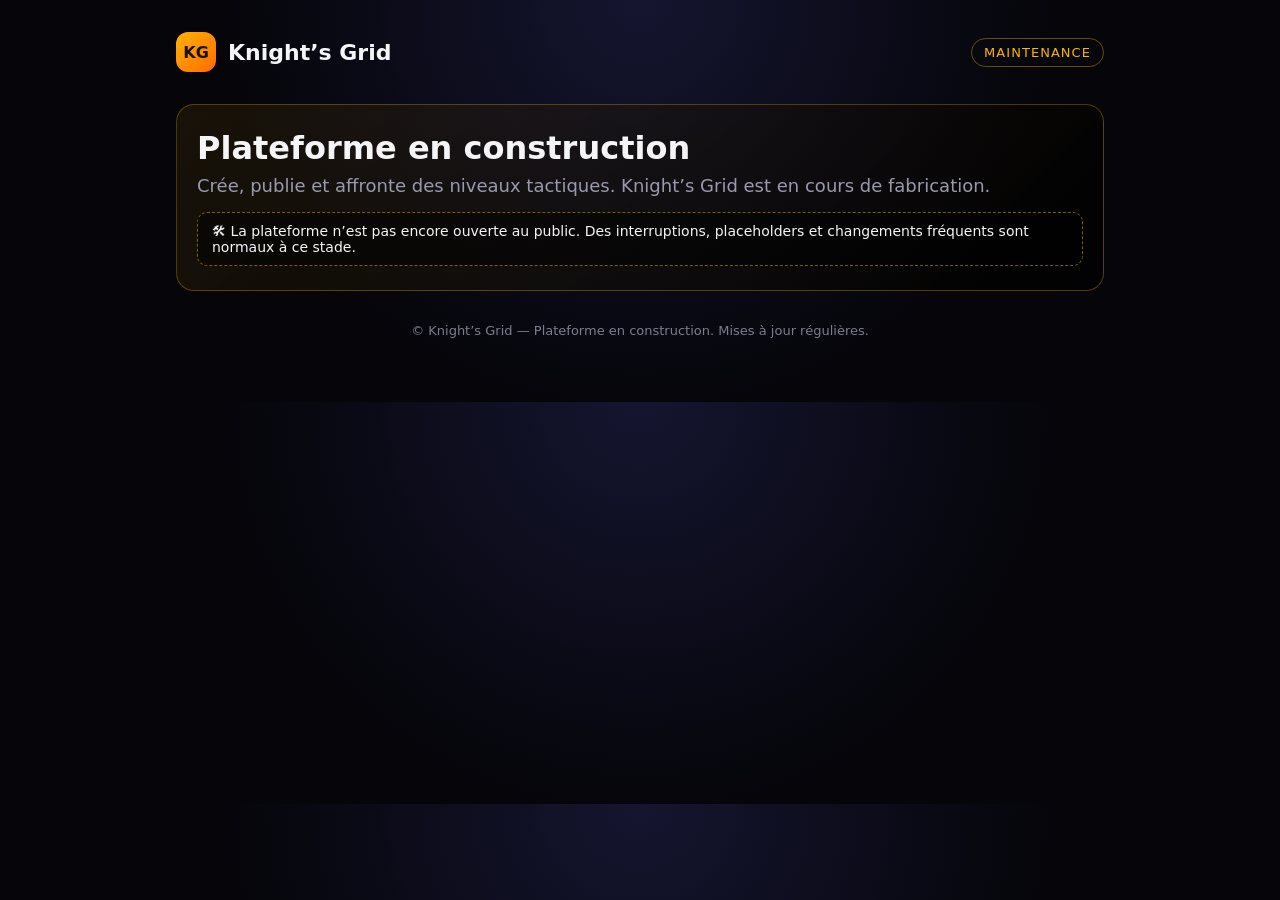
<file: web/index.html>
<!DOCTYPE html>
<html lang="fr">
<head>
  <meta charset="UTF-8">
  <title>Knight's Grid — Plateforme en construction</title> 
  <link rel="icon" type="image/svg+xml" href="favicon.svg">
  <meta name="viewport" content="width=device-width, initial-scale=1">
  <link rel="stylesheet" href="style.css">
</head>
<body>
  <div class="wrapper">
    <header>
      <div class="logo">
        <div class="logo-mark">KG</div>
        <div class="logo-text">Knight’s Grid</div>
      </div>
      <div class="badge">Maintenance</div>
    </header>

    <section class="hero">
      <div class="hero-title">Plateforme en construction</div>
      <div class="hero-subtitle">
        Crée, publie et affronte des niveaux tactiques.  
        Knight’s Grid est en cours de fabrication.
      </div>
      <div class="hero-banner">
        🛠 La plateforme n’est pas encore ouverte au public.  
        Des interruptions, placeholders et changements fréquents sont normaux à ce stade.
      </div>
    </section>

    <footer>
      © Knight’s Grid — Plateforme en construction. Mises à jour régulières.
    </footer>
  </div>
</body>
</html>
</file>
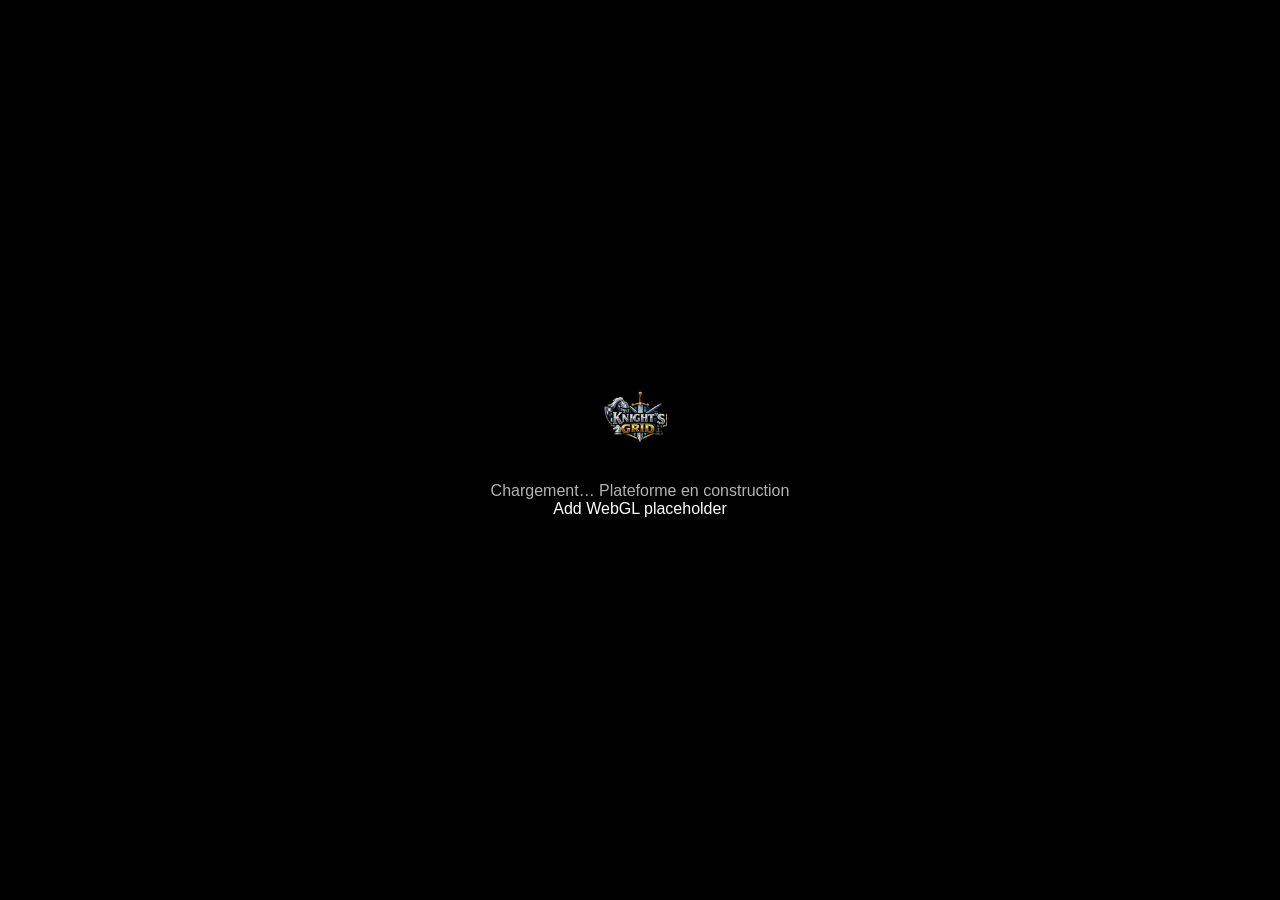
<file: web/webgl-placeholder/index.html>
<!DOCTYPE html>
<html lang="fr">
<head>
  <meta charset="UTF-8">
  <title>Knight's Grid — WebGL Placeholder</title>
  <meta name="viewport" content="width=device-width, initial-scale=1">
  <style>
    body {
      margin: 0;
      background: #000;
      color: #fff;
      font-family: Arial, sans-serif;
      display: flex;
      flex-direction: column;
      justify-content: center;
      align-items: center;
      height: 100vh;
      text-align: center;
    }
    img {
      width: 120px;
      opacity: 0.9;
      margin-bottom: 20px;
    }
    .pulse {
      animation: pulse 1.8s infinite;
      opacity: 0.7;
    }
    @keyframes pulse {
      0% { opacity: 0.3; }
      50% { opacity: 1; }
      100% { opacity: 0.3; }
    }
  </style>
</head>
<body>
  <img src="../logo.png" alt="Knight's Grid Logo">
  <div class="pulse">Chargement… Plateforme en construction</div>
</body>
</html>
Add WebGL placeholder
</file>
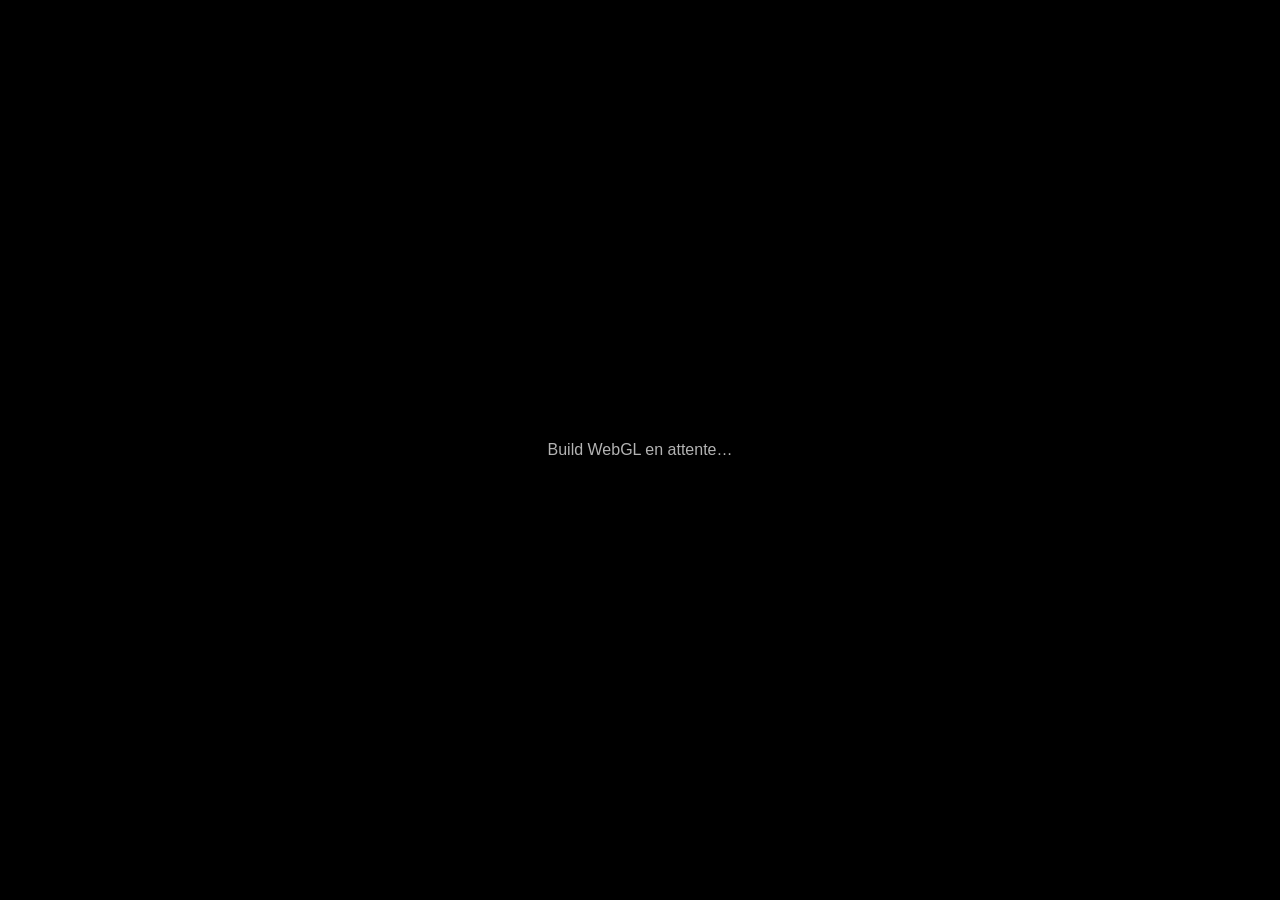
<file: web/web/game/index.html>
<!DOCTYPE html>
<html lang="fr">
<head>
  <meta charset="UTF-8">
  <title>Knight's Grid — Jeu WebGL</title>
  <meta name="viewport" content="width=device-width, initial-scale=1">
  <style>
    body {
      margin: 0;
      background: #000;
      color: #fff;
      font-family: Arial, sans-serif;
      display: flex;
      justify-content: center;
      align-items: center;
      height: 100vh;
      text-align: center;
    }
    .pulse {
      animation: pulse 1.8s infinite;
      opacity: 0.7;
    }
    @keyframes pulse {
      0% { opacity: 0.3; }
      50% { opacity: 1; }
      100% { opacity: 0.3; }
    }
  </style>
</head>
<body>
  <div class="pulse">Build WebGL en attente…</div>
</body>
</html>
</file>
<file: web/style.css>
:root {
  --bg: #05050A;
  --bg-alt: #0C0C18;
  --accent: #FFB400;
  --text: #F5F5F7;
  --muted: #9A9AAF;
  --card: #11111F;
  --font-main: system-ui, -apple-system, BlinkMacSystemFont, "Segoe UI", sans-serif;
}

* {
  box-sizing: border-box;
}

body {
  margin: 0;
  padding: 0;
  background: radial-gradient(circle at top, #151530 0, #05050A 55%);
  color: var(--text);
  font-family: var(--font-main);
}

.wrapper {
  max-width: 960px;
  margin: 0 auto;
  padding: 32px 16px 64px;
}

header {
  display: flex;
  align-items: center;
  justify-content: space-between;
  margin-bottom: 32px;
}

.logo {
  display: flex;
  align-items: center;
  gap: 12px;
}

.logo-mark {
  width: 40px;
  height: 40px;
  border-radius: 12px;
  background: linear-gradient(135deg, #FFB400, #FF6A00);
  display: flex;
  align-items: center;
  justify-content: center;
  font-weight: 800;
  color: #1A1200;
}

.logo-text {
  font-size: 22px;
  font-weight: 700;
}

.badge {
  padding: 6px 12px;
  border-radius: 999px;
  border: 1px solid rgba(255, 180, 0, 0.4);
  color: var(--accent);
  font-size: 13px;
  text-transform: uppercase;
  letter-spacing: 0.08em;
}

.hero {
  padding: 24px 20px;
  border-radius: 18px;
  background: linear-gradient(135deg, rgba(255, 180, 0, 0.08), rgba(0, 0, 0, 0.7));
  border: 1px solid rgba(255, 180, 0, 0.3);
  margin-bottom: 32px;
}

.hero-title {
  font-size: 32px;
  font-weight: 700;
  margin-bottom: 8px;
}

.hero-subtitle {
  font-size: 18px;
  color: var(--muted);
  margin-bottom: 16px;
}

.hero-banner {
  margin-top: 16px;
  padding: 10px 14px;
  border-radius: 10px;
  background: rgba(0, 0, 0, 0.5);
  border: 1px dashed rgba(255, 180, 0, 0.5);
  font-size: 14px;
}

.section {
  margin-bottom: 28px;
}

.section-title {
  font-size: 18px;
  font-weight: 600;
  margin-bottom: 8px;
}

.section-text {
  font-size: 15px;
  color: var(--muted);
}

.chips {
  display: flex;
  flex-wrap: wrap;
  gap: 8px;
  margin-top: 8px;
}

.chip {
  padding: 6px 10px;
  border-radius: 999px;
  background: var(--card);
  font-size: 13px;
  color: var(--muted);
}

.card {
  background: var(--card);
  border-radius: 14px;
  padding: 16px 18px;
  border: 1px solid rgba(255, 255, 255, 0.04);
  margin-bottom: 16px;
}

.card-title {
  font-size: 15px;
  font-weight: 600;
  margin-bottom: 6px;
}

.card-list {
  list-style: none;
  padding: 0;
  margin: 0;
  font-size: 14px;
  color: var(--muted);
}

.card-list li::before {
  content: "• ";
  color: var(--accent);
}

.buttons {
  display: flex;
  flex-wrap: wrap;
  gap: 10px;
  margin-top: 12px;
}

.btn {
  padding: 10px 16px;
  border-radius: 999px;
  font-size: 14px;
  border: none;
  cursor: pointer;
  text-decoration: none;
  display: inline-flex;
  align-items: center;
  gap: 6px;
}

.btn-primary {
  background: var(--accent);
  color: #1A1200;
  font-weight: 600;
}

.btn-ghost {
  background: transparent;
  color: var(--text);
  border: 1px solid rgba(255, 255, 255, 0.15);
}

footer {
  margin-top: 32px;
  font-size: 13px;
  color: var(--muted);
  text-align: center;
  opacity: 0.8;
}
</file>
